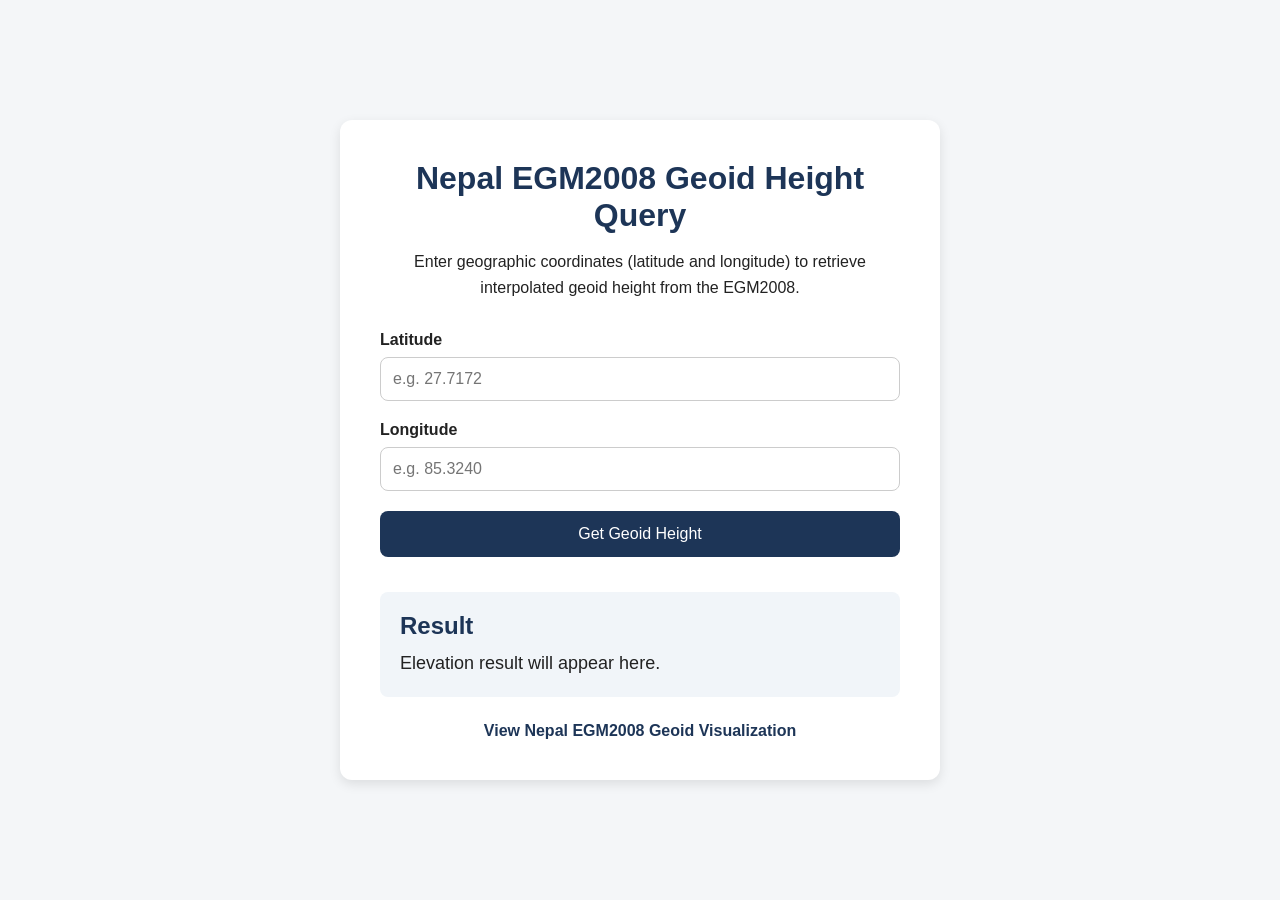
<file: index.html>
<!-- frontend/index.html -->

<!DOCTYPE html>
<html lang="en">
<head>
    <meta charset="UTF-8" />
    <meta name="viewport" content="width=device-width, initial-scale=1.0" />

    <title>Nepal EGM2008 Geoid Height Query</title>

    <link rel="stylesheet" href="style.css" />
</head>

<body>

    <div class="container">

        <h1>Nepal EGM2008 Geoid Height Query</h1>

        <p class="description">
            Enter geographic coordinates (latitude and longitude)
            to retrieve interpolated geoid height from the EGM2008.
        </p>

        <div class="form-box">

            <div class="input-group">
                <label for="latitude">Latitude</label>

                <input
                    type="number"
                    id="latitude"
                    placeholder="e.g. 27.7172"
                    step="any"
                />
            </div>

            <div class="input-group">
                <label for="longitude">Longitude</label>

                <input
                    type="number"
                    id="longitude"
                    placeholder="e.g. 85.3240"
                    step="any"
                />
            </div>

            <button id="queryButton">
                Get Geoid Height
            </button>

        </div>

        <div class="result-box">

            <h2>Result</h2>

            <p id="resultText">
                Elevation result will appear here.
            </p>

        </div>
		
		<div class="visualization-link">

			<a href="visualization.html">
				View Nepal EGM2008 Geoid Visualization
		</a>

	</div>

    </div>

    <script src="script.js"></script>

</body>
</html>
</file>
<file: style.css>
/* frontend/style.css */

* {
    margin: 0;
    padding: 0;
    box-sizing: border-box;
}

body {
    font-family: Arial, Helvetica, sans-serif;
    background-color: #f4f6f8;
    color: #222;

    min-height: 100vh;

    display: flex;
    justify-content: center;
    align-items: center;

    padding: 20px;
}

.container {
    width: 100%;
    max-width: 600px;

    background-color: white;

    padding: 40px;

    border-radius: 12px;

    box-shadow: 0 4px 12px rgba(0, 0, 0, 0.1);
}

h1 {
    margin-bottom: 15px;

    text-align: center;

    color: #1d3557;
}

.description {
    margin-bottom: 30px;

    text-align: center;

    line-height: 1.6;
}

.form-box {
    display: flex;
    flex-direction: column;

    gap: 20px;
}

.input-group {
    display: flex;
    flex-direction: column;
}

label {
    margin-bottom: 8px;

    font-weight: bold;
}

input {
    padding: 12px;

    border: 1px solid #ccc;

    border-radius: 8px;

    font-size: 16px;
}

input:focus {
    outline: none;

    border-color: #457b9d;
}

button {
    padding: 14px;

    border: none;

    border-radius: 8px;

    background-color: #1d3557;

    color: white;

    font-size: 16px;

    cursor: pointer;

    transition: background-color 0.3s ease;
}

button:hover {
    background-color: #457b9d;
}

.result-box {
    margin-top: 35px;

    padding: 20px;

    background-color: #f1f5f9;

    border-radius: 8px;
}

.result-box h2 {
    margin-bottom: 10px;

    color: #1d3557;
}

#resultText {
    font-size: 18px;

    line-height: 1.5;
}

.visualization-link {
    margin-top: 25px;

    text-align: center;
}

.visualization-link a {
    color: #1d3557;

    text-decoration: none;

    font-weight: bold;

    transition: color 0.3s ease;
}

.visualization-link a:hover {
    color: #457b9d;

    text-decoration: underline;
}
</file>
